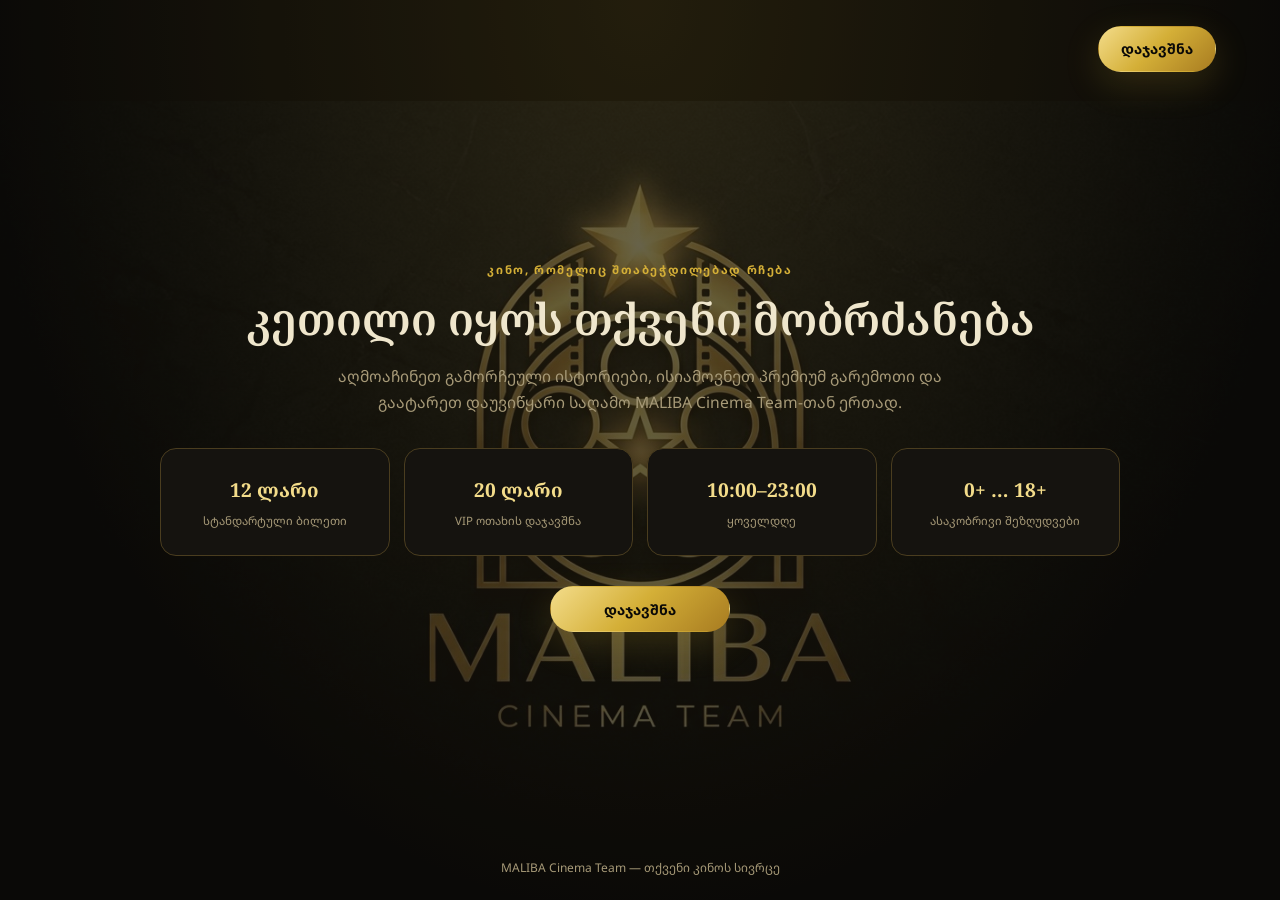
<file: index.html>
<!doctype html>
<html lang="ka">
<head>
  <meta charset="utf-8">
  <meta name="viewport" content="width=device-width, initial-scale=1">
  <meta name="theme-color" content="#0a0907">
  <meta name="description" content="MALIBA Cinema Team — პრემიუმ კინოთეატრი და კინოს დაუვიწყარი გამოცდილება.">
  <title>MALIBA Cinema Team — კეთილი იყოს თქვენი მობრძანება</title>
  <link rel="preconnect" href="https://fonts.googleapis.com">
  <link rel="preconnect" href="https://fonts.gstatic.com" crossorigin>
  <link href="https://fonts.googleapis.com/css2?family=Noto+Sans+Georgian:wght@400;500;600;700&family=Noto+Serif+Georgian:wght@500;600;700&display=swap" rel="stylesheet">
  <link rel="stylesheet" href="css/style.css">
  <script src="js/logo.js" defer></script>
</head>
<body class="welcome-page">
  <header class="welcome-header">
    <a class="button button-primary welcome-booking" href="main.html">დაჯავშნა</a>
  </header>

  <main class="welcome-content">
    <div class="welcome-logo logo-frame">
      <img src="images/logo.png" alt="MALIBA Cinema Team" class="logo">
      <span class="logo-fallback" aria-hidden="true">
        <span class="logo-fallback-main">MALIBA</span>
        <span class="logo-fallback-sub">CINEMA TEAM</span>
      </span>
    </div>
    <p class="eyebrow">კინო, რომელიც შთაბეჭდილებად რჩება</p>
    <h1>კეთილი იყოს თქვენი მობრძანება</h1>
    <p class="welcome-description">
      აღმოაჩინეთ გამორჩეული ისტორიები, ისიამოვნეთ პრემიუმ გარემოთი და
      გაატარეთ დაუვიწყარი საღამო MALIBA Cinema Team-თან ერთად.
    </p>

    <section class="info-grid" aria-label="კინოთეატრის ინფორმაცია">
      <article class="info-card">
        <strong>12 ლარი</strong>
        <span>სტანდარტული ბილეთი</span>
      </article>
      <article class="info-card">
        <strong>20 ლარი</strong>
        <span>VIP ოთახის დაჯავშნა</span>
      </article>
      <article class="info-card">
        <strong>10:00–23:00</strong>
        <span>ყოველდღე</span>
      </article>
      <article class="info-card">
        <strong>0+ … 18+</strong>
        <span>ასაკობრივი შეზღუდვები</span>
      </article>
    </section>

    <a class="button button-primary welcome-cta" href="main.html">დაჯავშნა</a>
  </main>

  <footer class="site-footer">
    <p>MALIBA Cinema Team — თქვენი კინოს სივრცე</p>
  </footer>
</body>
</html>
</file>
<file: css/style.css>
/* MALIBA Cinema Team — საერთო ვიზუალური სტილები */
:root {
  color-scheme: dark;
  --color-background: #0a0907;
  --color-accent: #d4af37;
  --color-accent-light: #f3dc8a;
  --color-text: #efe6cc;
  --color-muted: #a79a78;
  --color-card: #15130f;
  --color-border: #4a3d1f;
  --color-danger: #b3402f;
  --color-danger-bright: #ef7770;
  --color-seat: #766e5d;
  --color-seat-hover: #b5a47a;
  --color-overlay: rgba(0, 0, 0, 0.78);
  --color-glow: rgba(212, 175, 55, 0.18);
  --gradient-gold: linear-gradient(135deg, #f3dc8a 0%, #d4af37 48%, #a87c21 100%);
  --font-body: "Noto Sans Georgian", sans-serif;
  --font-heading: "Noto Serif Georgian", serif;
  --radius-card: 16px;
  --shadow-gold: 0 12px 36px var(--color-glow);
}

* {
  box-sizing: border-box;
}

html {
  scroll-behavior: smooth;
  scroll-padding-top: 88px;
}

body {
  margin: 0;
  background:
    radial-gradient(ellipse at 50% 0%, var(--color-glow), transparent 42rem),
    var(--color-background);
  color: var(--color-text);
  font-family: var(--font-body);
  line-height: 1.65;
}

button,
a {
  font: inherit;
}

button {
  color: inherit;
}

a {
  color: inherit;
  text-decoration: none;
}

button:focus-visible,
a:focus-visible,
dialog:focus-visible {
  outline: 3px solid var(--color-accent-light);
  outline-offset: 4px;
}

button:disabled {
  cursor: not-allowed;
  opacity: 0.48;
}

h1,
h2,
h3,
p {
  margin-top: 0;
}

h1,
h2,
h3 {
  font-family: var(--font-heading);
  font-weight: 600;
  line-height: 1.35;
}

.button {
  display: inline-flex;
  min-height: 46px;
  align-items: center;
  justify-content: center;
  padding: 10px 20px;
  border: 1px solid transparent;
  border-radius: 999px;
  cursor: pointer;
  font-size: 0.88rem;
  font-weight: 700;
  text-align: center;
  transition: transform 160ms ease, box-shadow 160ms ease, background 160ms ease;
}

.button:hover {
  transform: translateY(-2px);
}

.button-primary {
  background: var(--gradient-gold);
  box-shadow: var(--shadow-gold);
  color: var(--color-background);
}

.button-primary:hover {
  box-shadow: 0 16px 38px var(--color-glow);
}

.button-outline,
.button-secondary {
  border-color: var(--color-border);
  background: transparent;
  color: var(--color-accent-light);
}

.button-outline:hover,
.button-secondary:hover {
  border-color: var(--color-accent);
  background: var(--color-glow);
}

.eyebrow {
  margin-bottom: 10px;
  color: var(--color-accent);
  font-size: 0.72rem;
  font-weight: 700;
  letter-spacing: 0.14em;
  text-transform: uppercase;
}

.logo-frame {
  display: inline-flex;
  flex: 0 0 auto;
  align-items: center;
  justify-content: center;
  overflow: hidden;
}

.logo {
  display: block;
  max-width: 100%;
  max-height: 100%;
  object-fit: contain;
  mix-blend-mode: lighten;
}

.logo-fallback {
  display: flex;
  flex-direction: column;
  align-items: center;
  justify-content: center;
  color: var(--color-accent-light);
  line-height: 1.1;
  text-align: center;
}

.logo-fallback[hidden] {
  display: none;
}

.logo-fallback-main {
  font-family: var(--font-heading);
  font-size: 1.65rem;
  font-weight: 700;
  letter-spacing: 0.12em;
  text-shadow: 0 0 22px var(--color-glow);
}

.logo-fallback-sub {
  margin-top: 5px;
  color: var(--color-accent);
  font-size: 0.55rem;
  letter-spacing: 0.38em;
}

/* საინფორმაციო გვერდი */
.welcome-page {
  position: relative;
  isolation: isolate;
  display: flex;
  min-height: 100vh;
  flex-direction: column;
}

.welcome-page::before {
  position: absolute;
  z-index: 0;
  inset: 0;
  background-color: #0a0907;
  background-image: url("../images/logo.png");
  background-repeat: no-repeat;
  background-position: center;
  background-size: contain;
  background-blend-mode: lighten;
  content: "";
  opacity: 0.3;
  pointer-events: none;
}

.welcome-page > * {
  position: relative;
  z-index: 1;
}

.welcome-logo {
  display: none;
}

.welcome-header {
  display: flex;
  justify-content: flex-end;
  padding: 20px clamp(18px, 5vw, 64px);
}

.welcome-booking {
  min-width: 118px;
}

.welcome-content {
  display: flex;
  width: min(100% - 36px, 960px);
  flex: 1;
  flex-direction: column;
  align-items: center;
  justify-content: center;
  align-self: center;
  padding: 12px 0 48px;
  text-align: center;
}

.welcome-logo {
  width: 260px;
  max-width: 62vw;
  height: 220px;
  margin: 0 auto 28px;
}

.welcome-logo .logo-fallback-main {
  font-size: clamp(2rem, 9vw, 3.15rem);
}

.welcome-logo .logo-fallback-sub {
  font-size: 0.65rem;
}

.welcome-content h1 {
  margin-bottom: 16px;
  font-size: clamp(1.65rem, 5vw, 2.75rem);
}

.welcome-description {
  max-width: 630px;
  margin-bottom: 32px;
  color: var(--color-muted);
  font-size: 0.98rem;
}

.info-grid {
  display: grid;
  width: 100%;
  grid-template-columns: repeat(2, minmax(0, 1fr));
  gap: 12px;
}

.info-card {
  display: flex;
  min-height: 108px;
  flex-direction: column;
  justify-content: center;
  padding: 17px 10px;
  border: 1px solid var(--color-border);
  border-radius: var(--radius-card);
  background: var(--color-card);
}

.info-card strong {
  color: var(--color-accent-light);
  font-family: var(--font-heading);
  font-size: clamp(0.9rem, 3vw, 1.2rem);
}

.info-card span {
  margin-top: 5px;
  color: var(--color-muted);
  font-size: 0.72rem;
}

.welcome-cta {
  min-width: 180px;
  margin-top: 30px;
}

.site-footer {
  padding: 22px 18px;
  color: var(--color-muted);
  font-size: 0.75rem;
  text-align: center;
}

.site-footer p {
  margin: 0;
}

@media (max-width: 600px) {
  .welcome-page::before {
    background-size: 90%;
  }
}

/* მთავარი გვერდი */
.topbar {
  position: sticky;
  z-index: 5;
  top: 0;
  display: flex;
  min-height: 66px;
  align-items: center;
  justify-content: space-between;
  padding: 10px 18px;
  border-bottom: 1px solid var(--color-border);
  background: rgba(10, 9, 7, 0.94);
  backdrop-filter: blur(12px);
}

.topbar-brand {
  width: 148px;
  height: 36px;
  justify-content: flex-start;
}

.topbar-brand .logo-fallback {
  align-items: flex-start;
}

.topbar-brand .logo-fallback-main {
  font-size: 1.35rem;
}

.topbar-brand .logo-fallback-sub {
  margin-top: 2px;
  font-size: 0.4rem;
}

.topbar .button {
  min-height: 40px;
  padding: 7px 16px;
}

.main-content {
  width: min(100% - 36px, 1180px);
  margin: 0 auto;
}

.movie-navigation {
  display: flex;
  gap: 9px;
  overflow-x: auto;
  padding: 18px 1px;
  scrollbar-color: var(--color-border) transparent;
  scrollbar-width: thin;
}

.nav-chip {
  flex: 0 0 auto;
  padding: 8px 14px;
  border: 1px solid var(--color-border);
  border-radius: 999px;
  background: var(--color-card);
  color: var(--color-text);
  cursor: pointer;
  font-size: 0.77rem;
  transition: border-color 160ms ease, color 160ms ease;
}

.nav-chip:hover {
  border-color: var(--color-accent);
  color: var(--color-accent-light);
}

.content-section {
  padding: 34px 0 68px;
}

.section-heading {
  margin-bottom: 25px;
}

.section-heading h1,
.vip-copy h2 {
  margin-bottom: 0;
  font-size: clamp(1.75rem, 5vw, 2.45rem);
}

.movie-grid {
  display: grid;
  grid-template-columns: repeat(2, minmax(0, 1fr));
  gap: 18px;
}

.movie-card {
  min-width: 0;
  overflow: hidden;
  border: 1px solid var(--color-border);
  border-radius: var(--radius-card);
  background: var(--color-card);
  transition: transform 180ms ease, box-shadow 180ms ease;
}

.movie-card:hover {
  transform: translateY(-4px);
  box-shadow: var(--shadow-gold);
}

.movie-poster {
  position: relative;
  display: flex;
  aspect-ratio: 2 / 3;
  overflow: hidden;
  background: var(--color-card);
}

.poster-visual {
  position: absolute;
  inset: 0;
  overflow: hidden;
  background: var(--color-card);
}

.poster-image,
.poster-placeholder {
  position: absolute;
  inset: 0;
  width: 100%;
  height: 100%;
}

.poster-image {
  z-index: 1;
  object-fit: cover;
}

.poster-placeholder {
  display: flex;
  align-items: flex-end;
  justify-content: center;
  padding: 18px 12px;
  background:
    linear-gradient(0deg, rgba(10, 9, 7, 0.94), rgba(10, 9, 7, 0.16) 78%),
    radial-gradient(ellipse at 70% 25%, var(--poster-color), transparent 62%),
    linear-gradient(145deg, var(--poster-color), var(--color-card) 78%);
  color: var(--color-text);
  text-align: center;
}

.poster-placeholder span {
  display: none;
  font-family: var(--font-heading);
  font-size: 0.9rem;
  font-weight: 600;
  line-height: 1.45;
}

.poster-visual.is-loaded .poster-placeholder {
  display: none;
}

.movie-poster::before,
.movie-poster::after {
  position: absolute;
  border: 1px solid var(--poster-color);
  border-radius: 50%;
  content: "";
  pointer-events: none;
}

.movie-poster::before {
  width: 190px;
  height: 190px;
  top: -70px;
  right: -30px;
}

.movie-poster::after {
  width: 130px;
  height: 130px;
  top: -40px;
  right: 0;
}

.movie-poster h2 {
  position: relative;
  z-index: 1;
  max-width: 90%;
  align-self: flex-end;
  margin: 0 0 18px 18px;
  color: var(--color-text);
  font-size: 1rem;
  text-shadow: 0 2px 12px var(--color-background);
}

.age-badge {
  position: absolute;
  z-index: 2;
  top: 15px;
  right: 15px;
  padding: 5px 10px;
  border: 1px solid var(--color-accent);
  border-radius: 999px;
  background: var(--color-background);
  color: var(--color-accent-light);
  font-size: 0.76rem;
  font-weight: 700;
}

.age-badge.age-adult {
  border-color: var(--color-danger-bright);
  background: var(--color-danger);
  color: var(--color-text);
}

.movie-details {
  padding: 17px;
}

.movie-meta {
  display: flex;
  flex-wrap: wrap;
  gap: 6px 12px;
  margin-bottom: 16px;
  color: var(--color-muted);
  font-size: 0.78rem;
}

.movie-card .button {
  width: 100%;
}

.vip-section {
  display: flex;
  flex-direction: column;
  gap: 22px;
  margin-bottom: 36px;
  padding: 27px 21px;
  border: 1px solid var(--color-border);
  border-radius: var(--radius-card);
  background:
    radial-gradient(ellipse at 90% 15%, var(--color-glow), transparent 55%),
    var(--color-card);
}

.vip-copy {
  max-width: 680px;
}

.vip-copy > p:last-child {
  margin: 14px 0 0;
  color: var(--color-muted);
  font-size: 0.9rem;
}

.vip-action {
  display: flex;
  flex-direction: column;
  align-items: flex-start;
  gap: 10px;
}

.vip-price {
  margin-bottom: 0;
  color: var(--color-accent-light);
  font-family: var(--font-heading);
  font-size: 1.6rem;
  font-weight: 700;
}

.vip-price span {
  font-family: var(--font-body);
  font-size: 0.85rem;
}

/* მოდალები და დაჯავშნის ინტერფეისი */
.modal {
  width: min(100% - 24px, 680px);
  max-width: 680px;
  max-height: min(90vh, 900px);
  padding: 0;
  overflow: auto;
  border: 1px solid var(--color-border);
  border-radius: 18px;
  background: var(--color-card);
  color: var(--color-text);
  box-shadow: 0 24px 90px var(--color-overlay);
}

.modal::backdrop {
  background: var(--color-overlay);
  backdrop-filter: blur(5px);
}

.modal-panel {
  padding: 21px 17px;
}

.modal-heading {
  display: flex;
  align-items: flex-start;
  justify-content: space-between;
  gap: 16px;
  margin-bottom: 20px;
}

.modal-heading h2 {
  margin: 0;
  font-size: 1.35rem;
}

.icon-button {
  display: inline-grid;
  width: 38px;
  height: 38px;
  flex: 0 0 auto;
  place-items: center;
  border: 1px solid var(--color-border);
  border-radius: 50%;
  background: transparent;
  color: var(--color-accent-light);
  cursor: pointer;
  font-size: 1.4rem;
  line-height: 1;
}

.ticket-movie-summary {
  display: flex;
  align-items: center;
  gap: 13px;
  margin-bottom: 12px;
}

.poster-visual-compact {
  position: relative;
  width: 76px;
  flex: 0 0 76px;
  aspect-ratio: 2 / 3;
  border: 1px solid var(--color-border);
  border-radius: 8px;
}

.poster-visual-compact .poster-placeholder {
  padding: 7px;
}

.poster-visual-compact .poster-placeholder span {
  display: block;
  font-size: 0.58rem;
}

.ticket-movie-copy {
  display: flex;
  flex-wrap: wrap;
  align-items: center;
  gap: 8px;
}

.ticket-movie-copy h3 {
  margin: 0;
  color: var(--color-accent-light);
  font-family: var(--font-heading);
  font-size: 1.05rem;
  font-weight: 600;
}

.ticket-movie-copy .age-badge {
  position: static;
  padding: 3px 8px;
}

.booking-price {
  margin-bottom: 18px;
  color: var(--color-muted);
  font-size: 0.85rem;
}

.booking-price strong {
  color: var(--color-accent-light);
}

.choice-section {
  margin: 18px 0;
}

.choice-section h3 {
  margin-bottom: 10px;
  font-family: var(--font-body);
  font-size: 0.9rem;
}

.choice-list {
  display: flex;
  flex-wrap: wrap;
  gap: 8px;
}

.choice-list-stacked {
  flex-direction: column;
}

.choice-button {
  min-height: 40px;
  padding: 8px 12px;
  border: 1px solid var(--color-border);
  border-radius: 10px;
  background: var(--color-background);
  color: var(--color-text);
  cursor: pointer;
  font-size: 0.76rem;
  text-align: left;
}

.choice-button:hover,
.choice-button.is-selected {
  border-color: var(--color-accent);
  background: var(--color-glow);
  color: var(--color-accent-light);
}

.seat-legend {
  display: flex;
  flex-wrap: wrap;
  gap: 7px 14px;
  margin-bottom: 16px;
  color: var(--color-muted);
  font-size: 0.68rem;
}

.seat-legend span {
  display: inline-flex;
  align-items: center;
  gap: 6px;
}

.legend-dot {
  width: 11px;
  height: 11px;
  border-radius: 4px;
  background: var(--color-seat);
}

.legend-selected {
  background: var(--color-accent);
}

.legend-taken {
  background: var(--color-danger);
}

.screen-label {
  width: 78%;
  margin: 0 auto 18px;
  padding: 5px;
  border-top: 3px solid var(--color-accent-light);
  border-radius: 50% 50% 0 0;
  color: var(--color-muted);
  font-size: 0.65rem;
  letter-spacing: 0.16em;
  text-align: center;
}

.seat-grid {
  display: grid;
  width: min(100%, 360px);
  grid-template-columns: repeat(8, minmax(0, 1fr));
  gap: 7px;
  margin: 0 auto;
}

.seat {
  display: grid;
  aspect-ratio: 1;
  min-width: 0;
  place-items: center;
  padding: 0;
  border: 1px solid transparent;
  border-radius: 6px 6px 3px 3px;
  background: var(--color-seat);
  color: var(--color-background);
  cursor: pointer;
  font-size: clamp(0.54rem, 2.1vw, 0.69rem);
  transition: background 120ms ease, transform 120ms ease;
}

.seat:not(:disabled):hover {
  transform: scale(1.08);
  background: var(--color-seat-hover);
}

.seat.is-selected {
  background: var(--color-accent);
  color: var(--color-background);
}

.seat.is-taken {
  border-color: var(--color-danger);
  background: var(--color-danger);
  color: var(--color-text);
}

.seat:disabled {
  opacity: 1;
}

.booking-summary {
  margin-top: 19px;
  padding: 12px;
  border: 1px solid var(--color-border);
  border-radius: 10px;
  background: var(--color-background);
  font-size: 0.77rem;
}

.booking-summary p {
  margin: 0;
}

.booking-summary p + p {
  margin-top: 7px;
}

.booking-summary strong {
  color: var(--color-accent-light);
}

.form-message {
  min-height: 1.5em;
  margin: 8px 0 0;
  color: var(--color-danger-bright);
  font-size: 0.78rem;
}

.modal-actions {
  display: flex;
  flex-direction: column-reverse;
  gap: 10px;
  margin-top: 12px;
}

.modal-actions .button {
  width: 100%;
}

.confirmation-panel {
  padding: 4px 0 10px;
}

.confirmation-panel h3 {
  margin-bottom: 12px;
  color: var(--color-accent-light);
  font-size: 1.2rem;
}

.confirmation-panel p:not(.eyebrow) {
  margin-bottom: 8px;
  color: var(--color-muted);
  font-size: 0.84rem;
}

.confirmation-panel .button {
  width: 100%;
  margin-top: 13px;
}

.schedule-table {
  width: 100%;
  border-collapse: collapse;
  font-size: 0.75rem;
  text-align: left;
}

.schedule-table th,
.schedule-table td {
  padding: 11px 8px;
  border-bottom: 1px solid var(--color-border);
  vertical-align: top;
}

.schedule-table th {
  color: var(--color-accent-light);
  font-weight: 600;
}

.schedule-table td {
  color: var(--color-muted);
}

.schedule-table td:nth-child(2) {
  color: var(--color-text);
}

.table-scroll {
  max-width: 100%;
  overflow-x: auto;
}

.schedule-age {
  display: inline-block;
  margin-left: 4px;
  color: var(--color-accent);
  white-space: nowrap;
}

.schedule-empty {
  padding: 20px 8px;
  color: var(--color-muted);
  text-align: center;
}

[hidden] {
  display: none !important;
}

@media (min-width: 620px) {
  .welcome-header {
    padding-top: 26px;
  }

  .info-grid {
    grid-template-columns: repeat(4, minmax(0, 1fr));
    gap: 14px;
  }

  .movie-grid {
    grid-template-columns: repeat(2, minmax(0, 1fr));
    gap: 20px;
  }

  .movie-poster {
    min-height: 0;
  }

  .vip-section {
    flex-direction: row;
    align-items: center;
    justify-content: space-between;
    padding: 34px;
  }

  .vip-action {
    align-items: flex-end;
    text-align: right;
  }

  .modal-panel {
    padding: 28px;
  }

  .modal-actions {
    flex-direction: row;
    justify-content: flex-end;
  }

  .modal-actions .button {
    width: auto;
    min-width: 130px;
  }

  .confirmation-panel .button {
    width: auto;
    min-width: 150px;
  }
}

@media (min-width: 940px) {
  .topbar {
    padding-right: max(calc((100vw - 1180px) / 2), 32px);
    padding-left: max(calc((100vw - 1180px) / 2), 32px);
  }

  .main-content {
    width: min(100% - 64px, 1180px);
  }

  .movie-navigation {
    padding-top: 22px;
    padding-bottom: 22px;
  }

  .movie-grid {
    grid-template-columns: repeat(3, minmax(0, 1fr));
  }

  .movie-poster {
    min-height: 0;
  }

  .movie-poster h2 {
    font-size: 1.2rem;
  }

  .content-section {
    padding-top: 46px;
  }
}

@media (prefers-reduced-motion: reduce) {
  *,
  *::before,
  *::after {
    scroll-behavior: auto !important;
    transition-duration: 0.01ms !important;
  }
}
</file>
